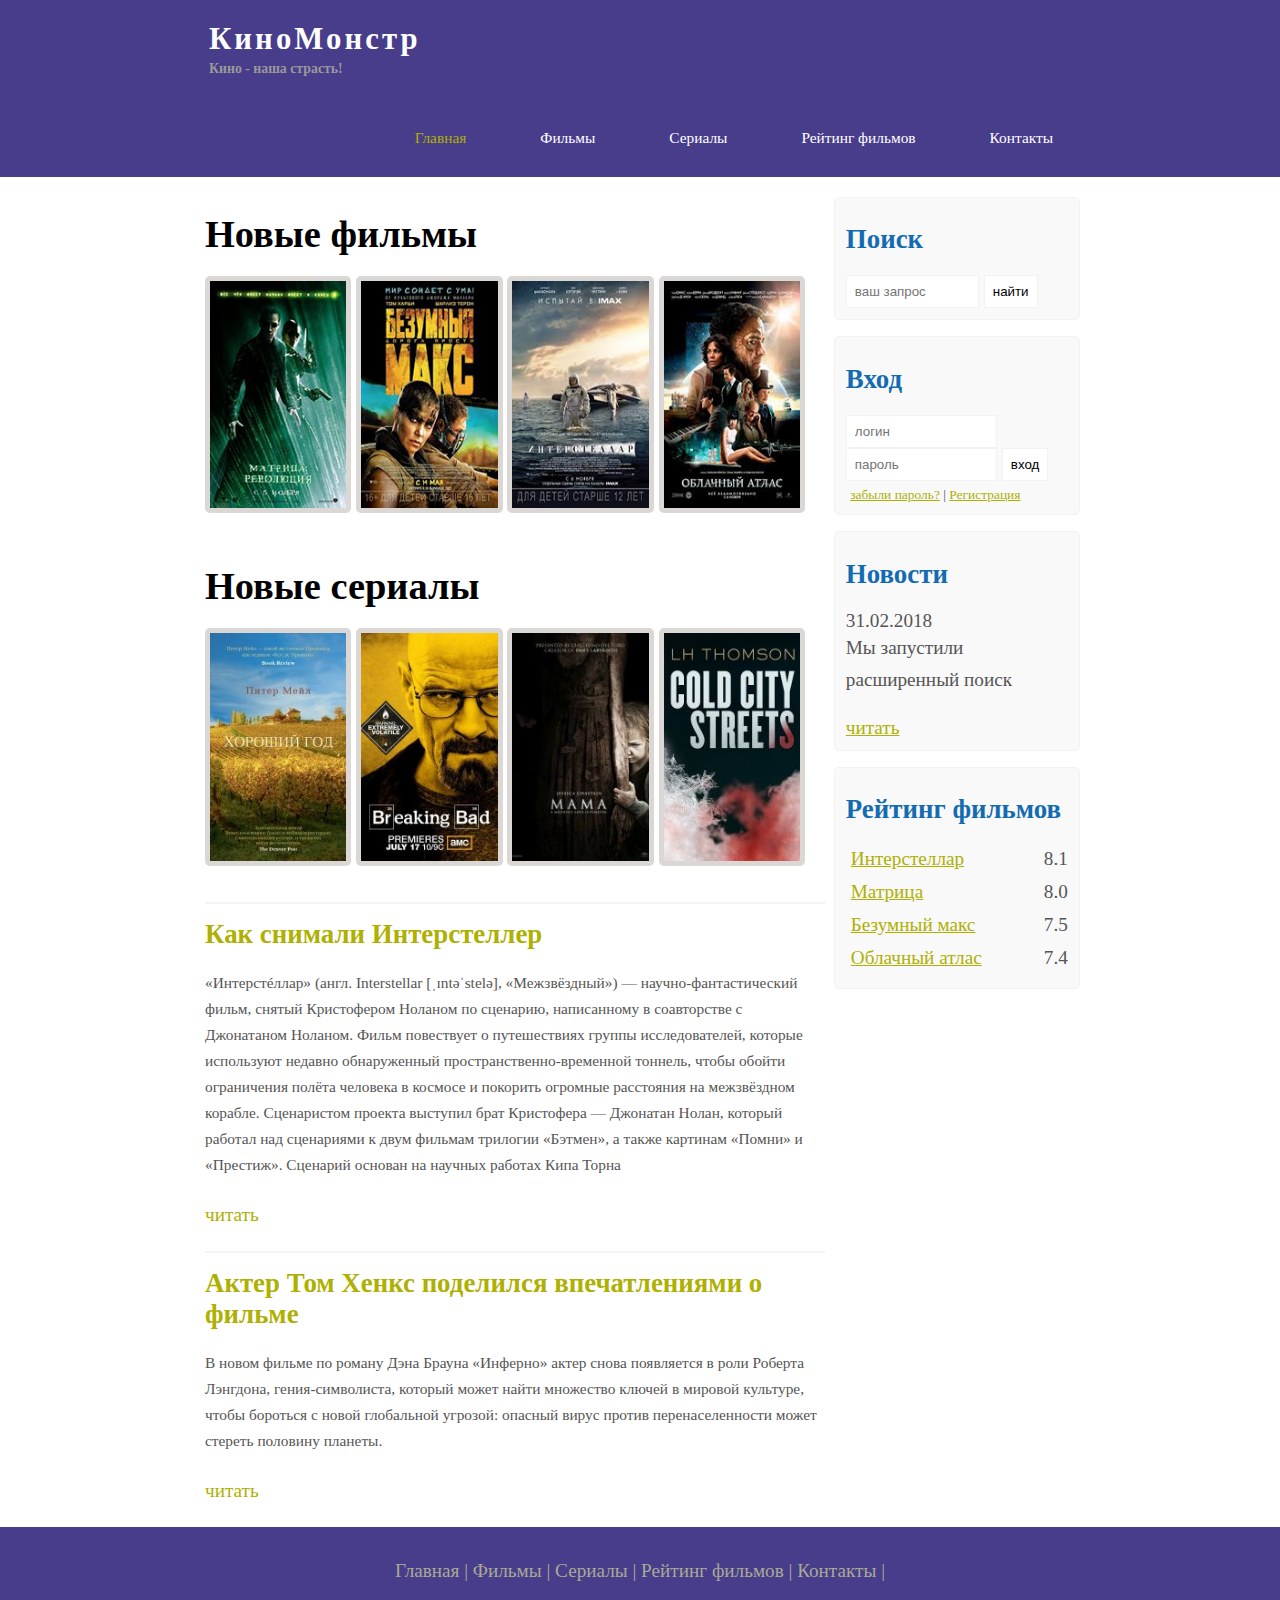
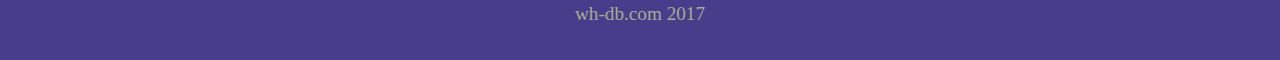
<file: index.html>
<!DOCTYPE html>
<html lang="en">
<head>
    <meta charset="UTF-8">
    <meta name="viewport" content="width=device-width, initial-scale=1.0">

    <title>Document</title>
    <meta name="description" content="Киномонстр - это портал о кино"/>
    <meta name="keywords" content="фильмы, фильмы онлайн"/>
    <link rel="stylesheet" href="main.css">
</head>
<body>
<div class="main">
    <div class="header">
        <div class="logo">
            <div class="logo_text">
                <h1><a href="/">КиноМонстр</a></h1>
                <h2>Кино - наша страсть!</h2>
            </div>
        </div>


       <div class="menubar">

          <ul class="menu">
            <li class="selected"><a href="index.html">Главная</a></li>
            <li><a href="films.html">Фильмы</a></li>
            <li><a href="#">Сериалы</a></li>
            <li><a href="rating.html">Рейтинг фильмов</a></li>
            <li><a href="contact.html">Контакты</a></li>
           </ul>

       </div>

    </div>


    <div class="site_content">

        <div class="sidebar_container">


            <div class="sidebar">
                <h2>Поиск</h2>
            <form method="post" action="#" id="search_form">
                <input type="search" name="search_field" placeholder="ваш запрос" />
                <input type="submit" class="btn" value="найти" />
            </form>
        </div>

            <div class="sidebar">
                <h2>Вход</h2>
                <form method="post" action="#" id="login">

                    <input type="text" name="login_field" placeholder="логин" />
                    <input type="password" name="password_field" placeholder="пароль" />
                    <input type="submit" class="btn" value="вход" />
                    <div class="lables_passreg_text">
                        <span><a href="#">забыли пароль?</a></span> | <span><a href="#">Регистрация</a></span>
                    </div>

                </form>
            </div>

            <div class="sidebar">
                <h2>Новости</h2>
                <span>31.02.2018</span>
                <p>Мы запустили расширенный поиск</p>
                <a href="#">читать</a>
            </div>

            <div class="sidebar">
                <h2>Рейтинг фильмов</h2>
                <ul>
                    <li><a href="show.html">Интерстеллар</a><span class="reting_sidebar">8.1</span></li>
                    <li><a href="#">Матрица</a><span class="reting_sidebar">8.0</span></li>
                    <li><a href="#">Безумный макс</a><span class="reting_sidebar">7.5</span></li>
                    <li><a href="#">Облачный атлас</a><span class="reting_sidebar">7.4</span></li>
                </ul>
            </div>

        </div>

        <div class="content">

            <h1>Новые фильмы</h1>

            <div class="films_block">
                <a href="#"><img src="images/1371441826_matrix3.jpg"></a>
                <a href="#"><img src="images/Без названия.jpg"></a>
                <a href="#"><img src="images/Без названия (1).jpg"></a>
                <a href="#"><img src="images/Без названия (2).jpg"></a>

            </div>

            <h1>Новые сериалы</h1>

            <div class="films_block">

                <a href="#"><img src="images/52c8b4f8d39a5a19dfbf244fba3618b3.jpg"></a>
                <a href="#"><img src="images/1318229884_df75ca6d78fcf31572d47bd7c5113179.jpg"></a>
                <a href="#"><img src="images/c3edce9d1c9e1f287ce19e27d378491d--mama-movie-horrorfilms.jpg"></a>
                <a href="#"><img src="images/79887788d6e7a2f3bf0bfb670652b5b3--thriller-books-thrillers.jpg"></a>

            </div>


            <div class="posts">

                <hr>
                <h2> <a href="#">Как снимали Интерстеллер</a> </h2>
                <div class="posts_content">

                    <p>
                        «Интерстéллар» (англ. Interstellar [ˌɪntəˈstelə], «Межзвёздный») — научно-фантастический фильм, снятый Кристофером Ноланом по сценарию, написанному
                        в соавторстве с Джонатаном Ноланом. Фильм повествует о путешествиях группы исследователей, которые используют недавно обнаруженный пространственно-временной тоннель,
                        чтобы обойти ограничения полёта человека в космосе и покорить огромные расстояния на межзвёздном корабле. Сценаристом проекта выступил брат Кристофера — Джонатан Нолан,
                        который работал над сценариями к двум фильмам трилогии «Бэтмен», а также картинам «Помни» и «Престиж». Сценарий основан на научных работах Кипа Торна

                    </p>

                </div>
                 <p><a href="#">читать</a></p>

                <hr>
                <h2> <a href="#">Актер Том Хенкс поделился впечатлениями о фильме</a> </h2>
                <div class="posts_content">
                    <p> В новом фильме по роману Дэна Брауна «Инферно» актер снова появляется в роли Роберта Лэнгдона, гения-символиста, который может найти множество ключей в мировой культуре, чтобы
                        бороться с новой глобальной угрозой:  опасный вирус против перенаселенности может стереть половину планеты.
                    </p>
                </div>
                <p><a href="#">читать</a></p>

            </div>


        </div>

    </div>



        <div class="footer">
            <p>
                <a href="index.html">Главная</a> |
                <a href="films.html">Фильмы</a> |
                <a href="#">Сериалы</a> |
                <a href="rating.html">Рейтинг фильмов</a> |
                <a href="contact.html">Контакты</a> |
            </p>
    <p>wh-db.com 2017</p>

</div>

</div>

</body>
</html>
</file>
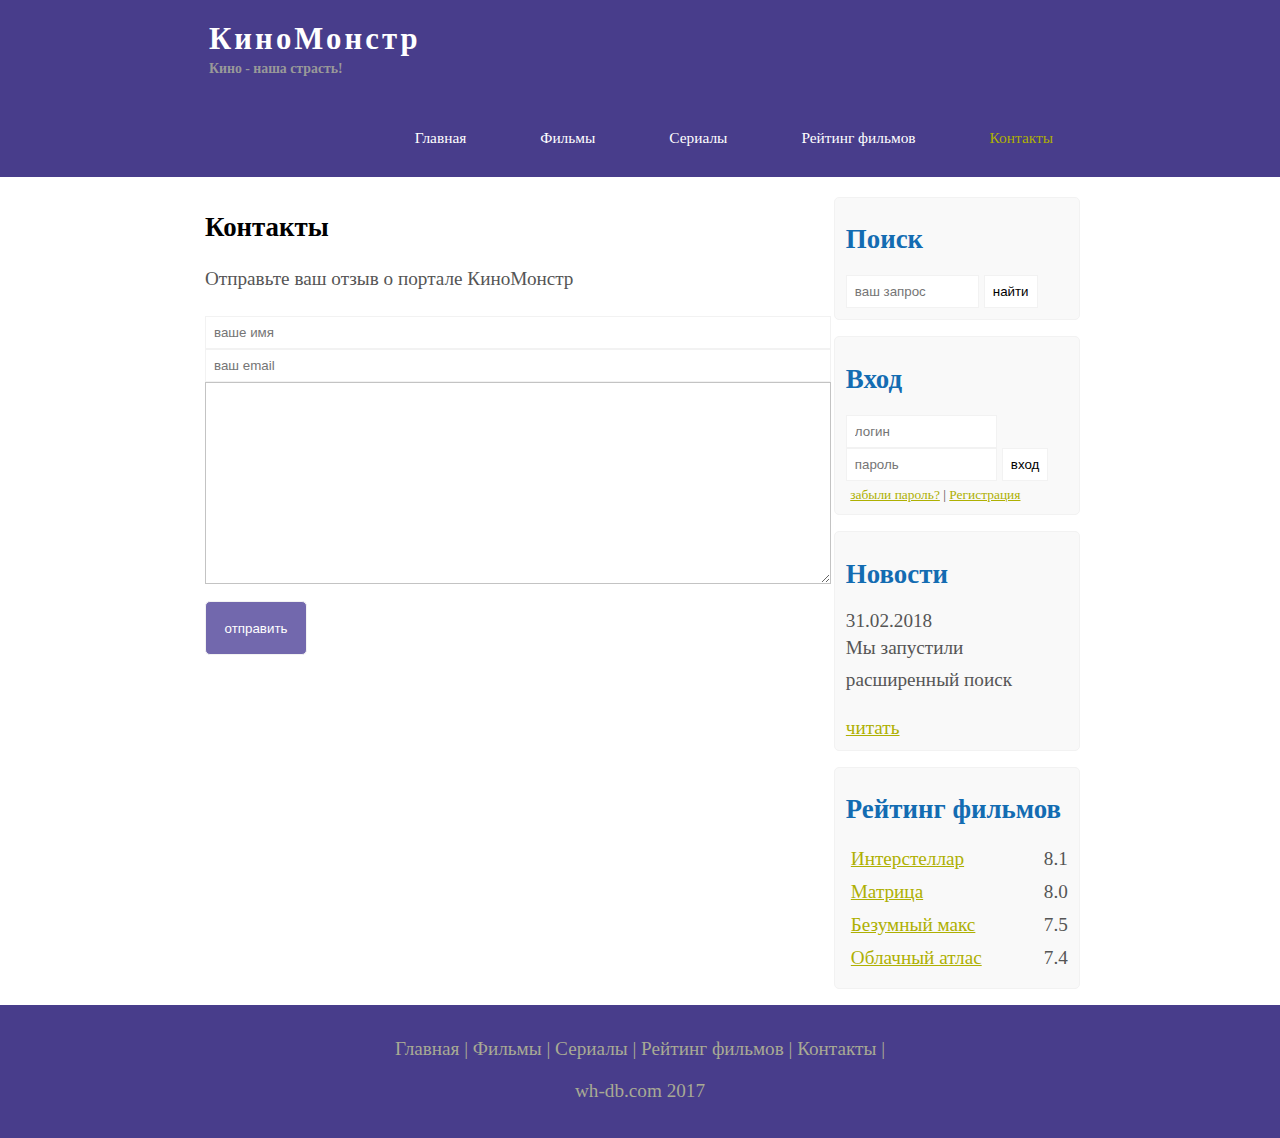
<file: contact.html>
<!DOCTYPE html>
<html lang="en">
<head>
    <meta charset="UTF-8">
    <meta name="viewport" content="width=device-width, initial-scale=1.0">

    <title>Document</title>
    <meta name="description" content="Киномонстр - это портал о кино"/>
    <meta name="keywords" content="фильмы, фильмы онлайн"/>
    <link rel="stylesheet" href="main.css">
</head>
<body>
<div class="main">
    <div class="header">
        <div class="logo">
            <div class="logo_text">
                <h1><a href="/">КиноМонстр</a></h1>
                <h2>Кино - наша страсть!</h2>
            </div>
        </div>


        <div class="menubar">

            <ul class="menu">
                <li><a href="index.html">Главная</a></li>
                <li><a href="films.html">Фильмы</a></li>
                <li><a href="#">Сериалы</a></li>
                <li><a href="rating.html">Рейтинг фильмов</a></li>
                <li class="selected"><a href="contact.html">Контакты</a></li>
            </ul>

        </div>

    </div>


    <div class="site_content">

        <div class="sidebar_container">


            <div class="sidebar">
                <h2>Поиск</h2>
                <form method="post" action="#" id="search_form">
                    <input type="search" name="search_field" placeholder="ваш запрос" />
                    <input type="submit" class="btn" value="найти" />
                </form>
            </div>

            <div class="sidebar">
                <h2>Вход</h2>
                <form method="post" action="#" id="login">

                    <input type="text" name="login_field" placeholder="логин" />
                    <input type="password" name="password_field" placeholder="пароль" />
                    <input type="submit" class="btn" value="вход" />
                    <div class="lables_passreg_text">
                        <span><a href="#">забыли пароль?</a></span> | <span><a href="#">Регистрация</a></span>
                    </div>

                </form>
            </div>

            <div class="sidebar">
                <h2>Новости</h2>
                <span>31.02.2018</span>
                <p>Мы запустили расширенный поиск</p>
                <a href="#">читать</a>
            </div>

            <div class="sidebar">
                <h2>Рейтинг фильмов</h2>
                <ul>
                    <li><a href="show.html">Интерстеллар</a><span class="reting_sidebar">8.1</span></li>
                    <li><a href="#">Матрица</a><span class="reting_sidebar">8.0</span></li>
                    <li><a href="#">Безумный макс</a><span class="reting_sidebar">7.5</span></li>
                    <li><a href="#">Облачный атлас</a><span class="reting_sidebar">7.4</span></li>
                </ul>
            </div>

        </div>

        <div class="content">


            <h2>Контакты</h2>
            <p>Отправьте ваш отзыв о портале КиноМонстр</p>

            <div class="send">

                <form method="post" action="#" id="review" >
                    <input type="text" name="review_name" placeholder="ваше имя">
                    <input type="text" name="review_name" placeholder="ваш email">
                    <textarea name="review_text"></textarea>
                    <input type="submit" class="btn" value="отправить">
                </form>

            </div>
        </div>



    </div>



    <div class="footer">
        <p>
            <a href="index.html">Главная</a> |
            <a href="films.html">Фильмы</a> |
            <a href="#">Сериалы</a> |
            <a href="rating.html">Рейтинг фильмов</a> |
            <a href="contact.html">Контакты</a> |
        </p>
        <p>wh-db.com 2017</p>

    </div>

</div>

</body>
</html>
</file>
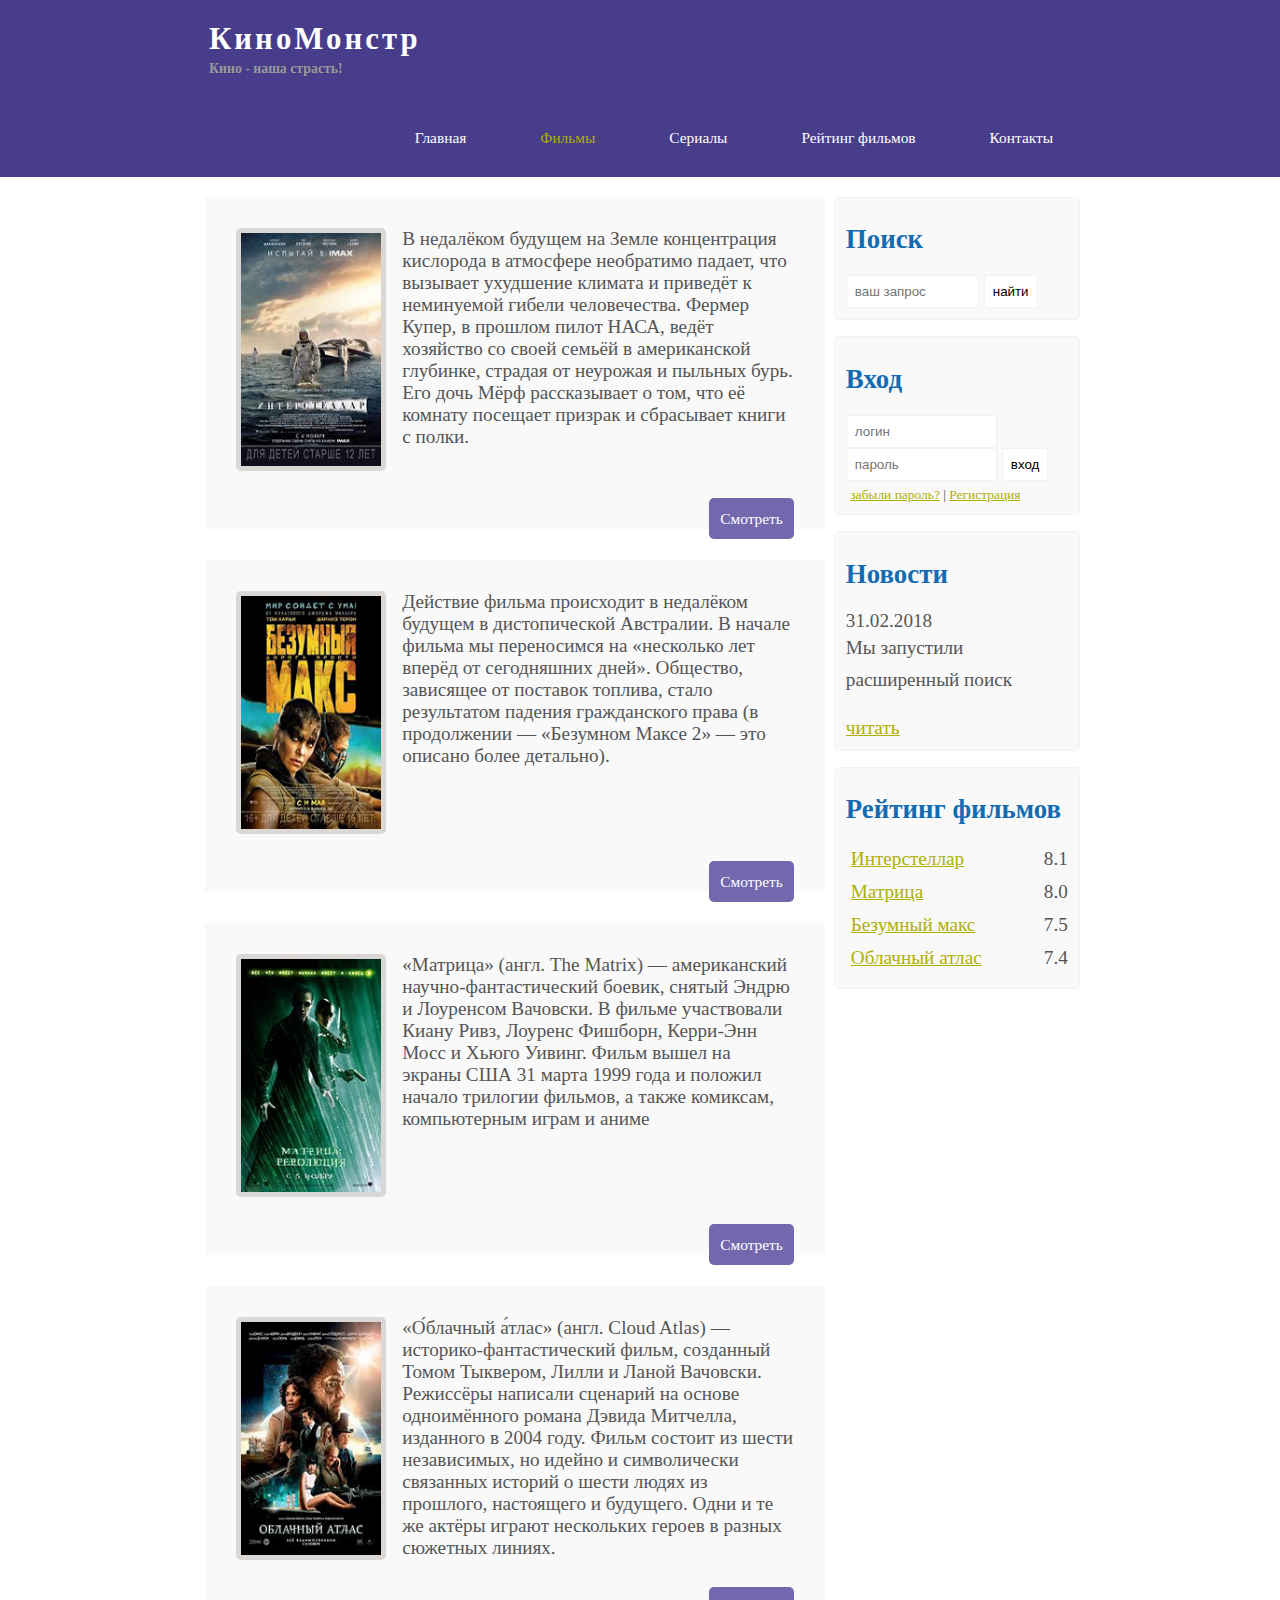
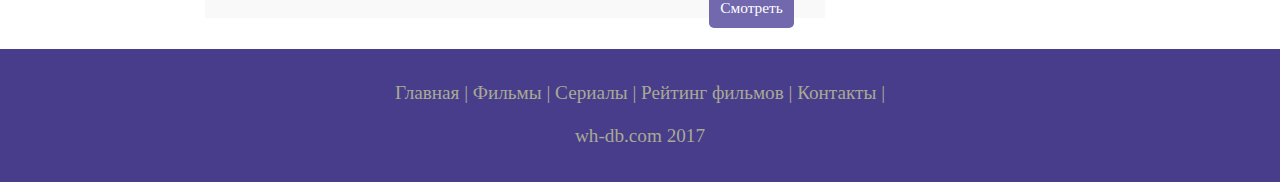
<file: films.html>
<!DOCTYPE html>
<html lang="en">
<head>
    <meta charset="UTF-8">
    <meta name="viewport" content="width=device-width, initial-scale=1.0">

    <title>Document</title>
    <meta name="description" content="Киномонстр - это портал о кино"/>
    <meta name="keywords" content="фильмы, фильмы онлайн"/>
    <link rel="stylesheet" href="main.css">
</head>
<body>
<div class="main">
    <div class="header">
        <div class="logo">
            <div class="logo_text">
                <h1><a href="/">КиноМонстр</a></h1>
                <h2>Кино - наша страсть!</h2>
            </div>
        </div>


        <div class="menubar">

            <ul class="menu">
                <li><a href="index.html">Главная</a></li>
                <li class="selected"><a href="films.html">Фильмы</a></li>
                <li><a href="#">Сериалы</a></li>
                <li><a href="rating.html">Рейтинг фильмов</a></li>
                <li><a href="contact.html">Контакты</a></li>
            </ul>

        </div>

    </div>


    <div class="site_content">

        <div class="sidebar_container">


            <div class="sidebar">
                <h2>Поиск</h2>
                <form method="post" action="#" id="search_form">
                    <input type="search" name="search_field" placeholder="ваш запрос" />
                    <input type="submit" class="btn" value="найти" />
                </form>
            </div>

            <div class="sidebar">
                <h2>Вход</h2>
                <form method="post" action="#" id="login">

                    <input type="text" name="login_field" placeholder="логин" />
                    <input type="password" name="password_field" placeholder="пароль" />
                    <input type="submit" class="btn" value="вход" />
                    <div class="lables_passreg_text">
                        <span><a href="#">забыли пароль?</a></span> | <span><a href="#">Регистрация</a></span>
                    </div>

                </form>
            </div>

            <div class="sidebar">
                <h2>Новости</h2>
                <span>31.02.2018</span>
                <p>Мы запустили расширенный поиск</p>
                <a href="#">читать</a>
            </div>

            <div class="sidebar">
                <h2>Рейтинг фильмов</h2>
                <ul>
                    <li><a href="show.html">Интерстеллар</a><span class="reting_sidebar">8.1</span></li>
                    <li><a href="#">Матрица</a><span class="reting_sidebar">8.0</span></li>
                    <li><a href="#">Безумный макс</a><span class="reting_sidebar">7.5</span></li>
                    <li><a href="#">Облачный атлас</a><span class="reting_sidebar">7.4</span></li>
                </ul>
            </div>

        </div>

        <div class="content">

          <div class="info_film">

              <img src="images/Без названия (1).jpg">
              В недалёком будущем на Земле концентрация кислорода в атмосфере необратимо падает, что вызывает ухудшение климата и приведёт к
              неминуемой гибели человечества. Фермер Купер, в прошлом пилот НАСА, ведёт хозяйство со своей семьёй в американской глубинке, страдая
              от неурожая и пыльных бурь. Его дочь Мёрф рассказывает о том, что её комнату посещает призрак и сбрасывает книги с полки.
              <div class="button center"><a href="show.html">Смотреть</a></div>
          </div>

            <div class="info_film">

                <img src="images/Без названия.jpg">
                Действие фильма происходит в недалёком будущем в дистопической Австралии. В начале фильма мы переносимся на «несколько лет вперёд от
                сегодняшних дней». Общество, зависящее от поставок топлива, стало результатом падения гражданского права (в продолжении — «Безумном
                Максе 2» — это описано более детально).
                <div class="button center"><a href="#">Смотреть</a></div>
            </div>

            <div class="info_film">

                <img src="images/1371441826_matrix3.jpg">
                «Матрица» (англ. The Matrix) — американский научно-фантастический боевик, снятый Эндрю и Лоуренсом Вачовски. В фильме участвовали Киану Ривз,
                Лоуренс Фишборн, Керри-Энн Мосс и Хьюго Уивинг. Фильм вышел на экраны США 31 марта 1999 года и положил начало трилогии фильмов, а также
                комиксам, компьютерным играм и аниме
                <div class="button center"><a href="#">Смотреть</a></div>
            </div>

            <div class="info_film">

                <img src="images/Без названия (2).jpg">
                «О́блачный а́тлас» (англ. Cloud Atlas) — историко-фантастический фильм, созданный Томом Тыквером, Лилли и Ланой Вачовски. Режиссёры написали сценарий
                на основе одноимённого романа Дэвида Митчелла, изданного в 2004 году. Фильм состоит из шести независимых, но идейно и символически связанных историй
                о шести людях из прошлого, настоящего и будущего. Одни и те же актёры играют нескольких героев в разных сюжетных линиях.
                <div class="button center"><a href="#">Смотреть</a></div>
            </div>

        </div>

    </div>



    <div class="footer">
        <p>
            <a href="index.html">Главная</a> |
            <a href="films.html">Фильмы</a> |
            <a href="#">Сериалы</a> |
            <a href="rating.html">Рейтинг фильмов</a> |
            <a href="contact.html">Контакты</a> |
        </p>
        <p>wh-db.com 2017</p>

    </div>

</div>

</body>
</html>
</file>
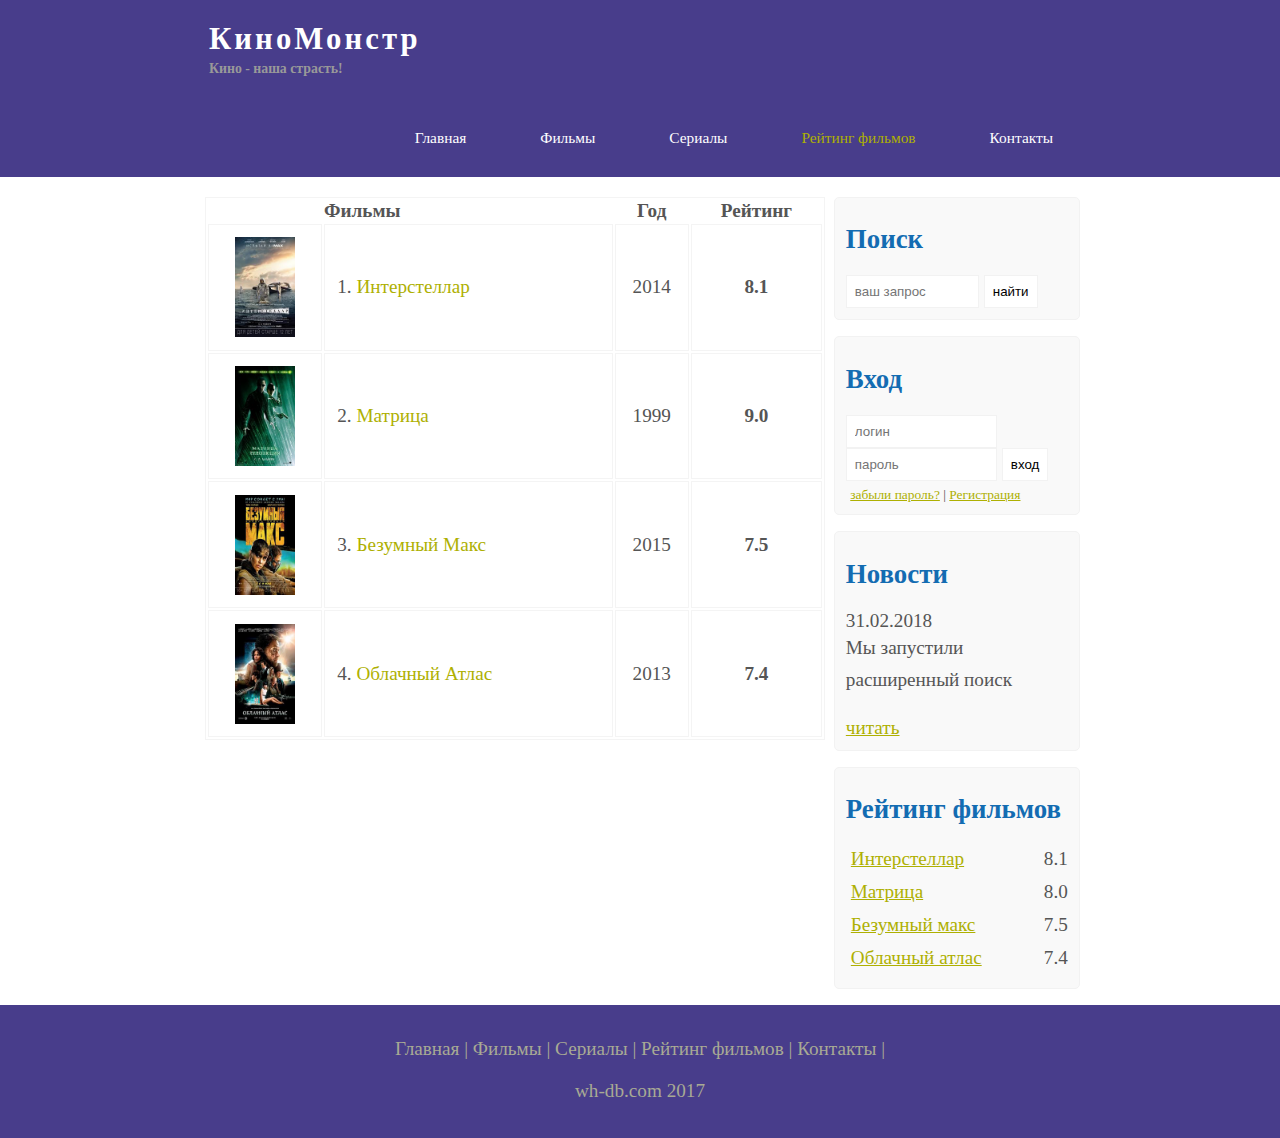
<file: rating.html>
<!DOCTYPE html>
<html lang="en">
<head>
    <meta charset="UTF-8">
    <meta name="viewport" content="width=device-width, initial-scale=1.0">

    <title>Document</title>
    <meta name="description" content="Киномонстр - это портал о кино"/>
    <meta name="keywords" content="фильмы, фильмы онлайн"/>
    <link rel="stylesheet" href="main.css">
</head>
<body>
<div class="main">
    <div class="header">
        <div class="logo">
            <div class="logo_text">
                <h1><a href="/">КиноМонстр</a></h1>
                <h2>Кино - наша страсть!</h2>
            </div>
        </div>


        <div class="menubar">

            <ul class="menu">
                <li><a href="index.html">Главная</a></li>
                <li><a href="films.html">Фильмы</a></li>
                <li><a href="#">Сериалы</a></li>
                <li class="selected"><a href="rating.html">Рейтинг фильмов</a></li>
                <li><a href="contact.html">Контакты</a></li>
            </ul>

        </div>

    </div>


    <div class="site_content">

        <div class="sidebar_container">


            <div class="sidebar">
                <h2>Поиск</h2>
                <form method="post" action="#" id="search_form">
                    <input type="search" name="search_field" placeholder="ваш запрос" />
                    <input type="submit" class="btn" value="найти" />
                </form>
            </div>

            <div class="sidebar">
                <h2>Вход</h2>
                <form method="post" action="#" id="login">

                    <input type="text" name="login_field" placeholder="логин" />
                    <input type="password" name="password_field" placeholder="пароль" />
                    <input type="submit" class="btn" value="вход" />
                    <div class="lables_passreg_text">
                        <span><a href="#">забыли пароль?</a></span> | <span><a href="#">Регистрация</a></span>
                    </div>

                </form>
            </div>

            <div class="sidebar">
                <h2>Новости</h2>
                <span>31.02.2018</span>
                <p>Мы запустили расширенный поиск</p>
                <a href="#">читать</a>
            </div>

            <div class="sidebar">
                <h2>Рейтинг фильмов</h2>
                <ul>
                    <li><a href="show.html">Интерстеллар</a><span class="reting_sidebar">8.1</span></li>
                    <li><a href="#">Матрица</a><span class="reting_sidebar">8.0</span></li>
                    <li><a href="#">Безумный макс</a><span class="reting_sidebar">7.5</span></li>
                    <li><a href="#">Облачный атлас</a><span class="reting_sidebar">7.4</span></li>
                </ul>
            </div>

        </div>

        <div class="content">

            <table>

                <tr>
                    <th></th>
                    <th>Фильмы</th>
                    <th class="center">Год</th>
                    <th class="center">Рейтинг</th>
                </tr>
                <tr>
                    <td class="center"> <img src="images/Без названия (1).jpg"></td>
                    <td>1. <a href="show.html">Интерстеллар</a></td>
                    <td class="center">2014</td>
                    <td class="center rating">8.1</td>
                </tr>

                <tr>
                    <td class="center"> <img src="images/1371441826_matrix3.jpg"></td>
                    <td>2. <a href="#">Матрица</a></td>
                    <td class="center">1999</td>
                    <td class="center rating">9.0</td>
                </tr>

                <tr>
                    <td class="center"> <img src="images/Без названия.jpg"></td>
                    <td>3. <a href="#">Безумный Макс</a></td>
                    <td class="center">2015</td>
                    <td class="center rating">7.5</td>
                </tr>

                <tr>
                    <td class="center"> <img src="images/Без названия (2).jpg"></td>
                    <td>4. <a href="#">Облачный Атлас</a></td>
                    <td class="center">2013</td>
                    <td class="center rating">7.4</td>
                </tr>

            </table>











        </div>

    </div>



    <div class="footer">
        <p>
            <a href="index.html">Главная</a> |
            <a href="films.html">Фильмы</a> |
            <a href="#">Сериалы</a> |
            <a href="rating.html">Рейтинг фильмов</a> |
            <a href="contact.html">Контакты</a> |
        </p>
        <p>wh-db.com 2017</p>

    </div>

</div>

</body>
</html>
</file>
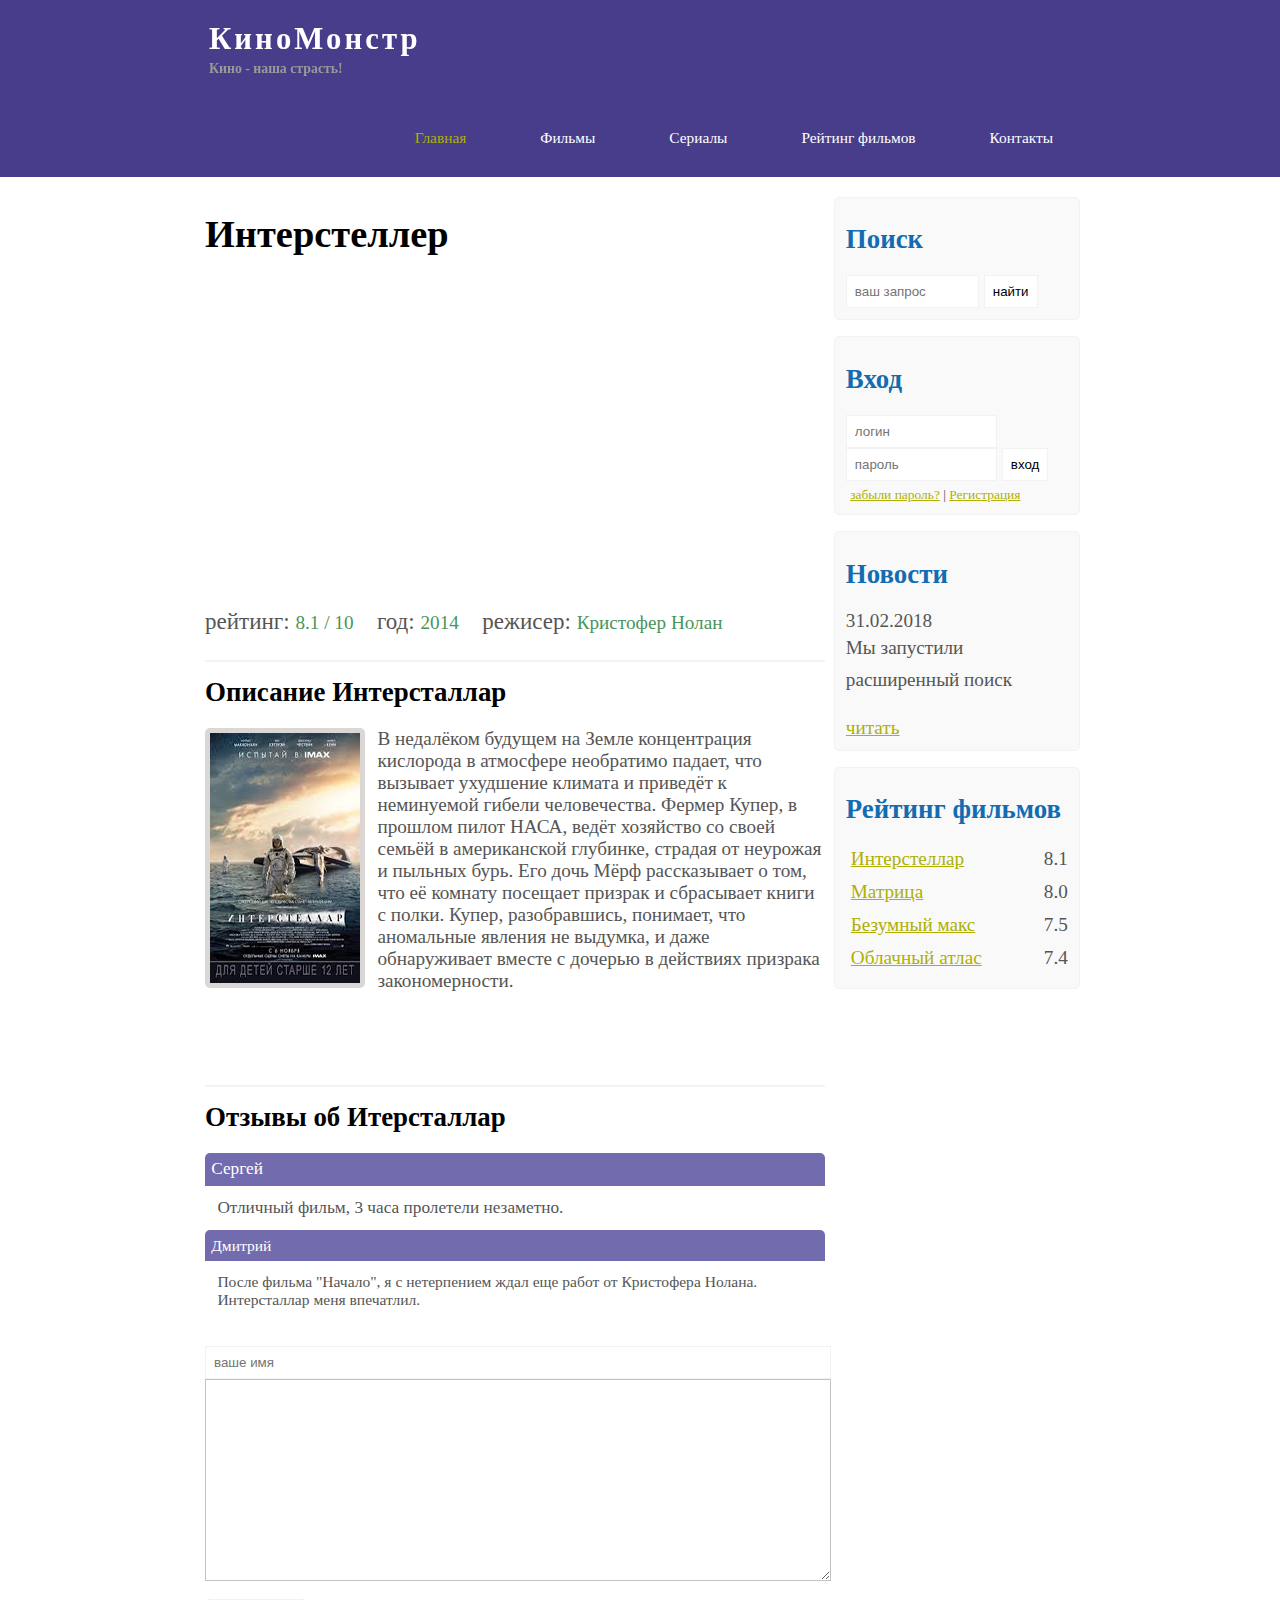
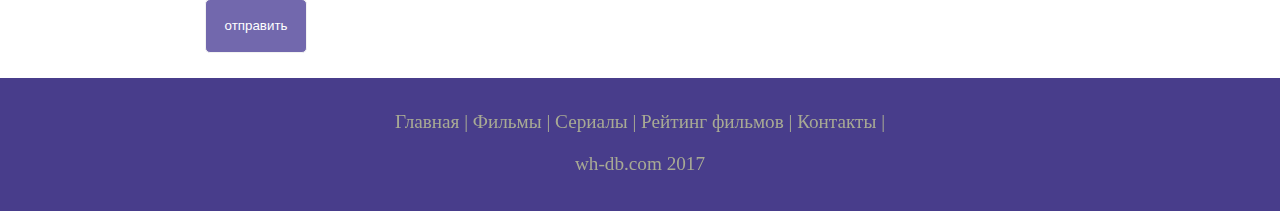
<file: show.html>
<!DOCTYPE html>
<html lang="en">
<head>
    <meta charset="UTF-8">
    <meta name="viewport" content="width=device-width, initial-scale=1.0">

    <title>Document</title>
    <meta name="description" content="Киномонстр - это портал о кино"/>
    <meta name="keywords" content="фильмы, фильмы онлайн"/>
    <link rel="stylesheet" href="main.css">
</head>
<body>
<div class="main">
    <div class="header">
        <div class="logo">
            <div class="logo_text">
                <h1><a href="/">КиноМонстр</a></h1>
                <h2>Кино - наша страсть!</h2>
            </div>
        </div>


        <div class="menubar">

            <ul class="menu">
                <li class="selected"><a href="index.html">Главная</a></li>
                <li><a href="films.html">Фильмы</a></li>
                <li><a href="#">Сериалы</a></li>
                <li><a href="rating.html">Рейтинг фильмов</a></li>
                <li><a href="contact.html">Контакты</a></li>
            </ul>

        </div>

    </div>


    <div class="site_content">

        <div class="sidebar_container">


            <div class="sidebar">
                <h2>Поиск</h2>
                <form method="post" action="#" id="search_form">
                    <input type="search" name="search_field" placeholder="ваш запрос" />
                    <input type="submit" class="btn" value="найти" />
                </form>
            </div>

            <div class="sidebar">
                <h2>Вход</h2>
                <form method="post" action="#" id="login">

                    <input type="text" name="login_field" placeholder="логин" />
                    <input type="password" name="password_field" placeholder="пароль" />
                    <input type="submit" class="btn" value="вход" />
                    <div class="lables_passreg_text">
                        <span><a href="#">забыли пароль?</a></span> | <span><a href="#">Регистрация</a></span>
                    </div>

                </form>
            </div>

            <div class="sidebar">
                <h2>Новости</h2>
                <span>31.02.2018</span>
                <p>Мы запустили расширенный поиск</p>
                <a href="#">читать</a>
            </div>

            <div class="sidebar">
                <h2>Рейтинг фильмов</h2>
                <ul>
                    <li><a href="show.html">Интерстеллар</a><span class="reting_sidebar">8.1</span></li>
                    <li><a href="#">Матрица</a><span class="reting_sidebar">8.0</span></li>
                    <li><a href="#">Безумный макс</a><span class="reting_sidebar">7.5</span></li>
                    <li><a href="#">Облачный атлас</a><span class="reting_sidebar">7.4</span></li>
                </ul>
            </div>

        </div>

        <div class="content">

               <h1>Интерстеллер</h1>
            <iframe width="560" height="315" src="https://www.youtube.com/embed/6ybBuTETr3U" frameborder="0" allowfullscreen></iframe>

            <div class="info_film_page">
                <span class="label">рейтинг: </span><span class="value">8.1 / 10</span>
                <span class="label">год: </span><span class="value">2014</span>
                <span class="label">режисер: </span><span class="value">Кристофер Нолан</span>
            </div>

            <hr>
            <h2>Описание Интерсталлар</h2>
            <div class="description_film">
                <img src="images/Без названия (1).jpg">
                В недалёком будущем на Земле концентрация кислорода в атмосфере необратимо падает, что вызывает ухудшение климата и приведёт к
                неминуемой гибели человечества. Фермер Купер, в прошлом пилот НАСА, ведёт хозяйство со своей семьёй в американской глубинке, страдая
                от неурожая и пыльных бурь. Его дочь Мёрф рассказывает о том, что её комнату посещает призрак и сбрасывает книги с полки. Купер, разобравшись,
                понимает, что аномальные явления не выдумка, и даже обнаруживает вместе с дочерью в действиях призрака закономерности.
            </div>

            <hr>
            <h2>Отзывы об Итерсталлар</h2>

            <div class="reviewe">
                <div class="review_name">
                    Сергей
                </div>

                <div class="review_text">
                    Отличный фильм, 3 часа пролетели незаметно.
                </div>

                <div class="reviewe">

                    <div class="review_name">
                        Дмитрий
                    </div>

                    <div class="review_text">
                      После фильма "Начало", я с нетерпением ждал еще работ от Кристофера Нолана.
                      Интерсталлар меня впечатлил.
                    </div>

                </div>


                <div class="send">

                    <form method="post" action="#" id="review" >

                        <input type="text" name="review_name" placeholder="ваше имя">
                        <textarea name="review_text"></textarea>
                        <input type="submit" class="btn" value="отправить">

                    </form>


                </div>

            </div>

        </div>

    </div>



    <div class="footer">
        <p>
            <a href="index.html">Главная</a> |
            <a href="films.html">Фильмы</a> |
            <a href="#">Сериалы</a> |
            <a href="rating.html">Рейтинг фильмов</a> |
            <a href="contact.html">Контакты</a> |
        </p>
        <p>wh-db.com 2017</p>

    </div>

</div>

</body>
</html>
</file>
<file: main.css>
*{
    margin: 0;
    padding: 0;
}
body{
    font-size: 1.2em;
    background-color: #fff;
    color: #555;
}
p{
    padding: 0 0 20px 0;
    line-height: 1.7em;
}


input[type="text"], [type="password"], input[type="search"] {
    color: #595d53;
    width: 60%;
    padding: 8px;
}
input,textarea {
    outline: none;
    border: solid 1px #f2f2f2;
}
h1,h2{
    margin: 0 0 15px 0;
    padding: 15px 0 5px 0;
    color: #000;
}
h2{
    font-size: 140%;
}

a,a:hover{
    outline: none;
    text-decoration: underline;
    color: #aeb002;
}

ul{
    margin: 2px 0 22px 17px;

}

ul li{
    margin: 0 0 6px 0;
    padding: 0 0 4px 5px;
    line-height: 1.5em;
}

 .header {
background-color: darkslateblue;
    height: 177px;
    font-size: 0.8em;
    margin-left: 0;
    margin-right: 0;
    min-width: 900px;
}
.main, .logo, .menubar, .site_content, .footer {
    margin-right: auto;
    margin-left: auto;
}
.logo{
    width: 880px;
    padding-bottom: 40px;
}
.logo h1, .logo h2{
    margin: 0 0 0 9px;

}
.logo_text h1, .logo_text h1 a, .logo_text h1 a:hover {
    padding: 22px 0 0 0;
    color: #fff;
    letter-spacing: 0.1em;
    text-decoration: none;
}

.logo_text h2 {
    font-size: 0.9em;
    padding: 4px 0 0 0 ;
    color: #999;
}

.menubar{
    width: 900px;
    height: 46px;


}
ul.menu {
    float: right;
}
ul.menu li{
    float: left;
    padding: 0 0 0 9px;
    list-style: none;
    margin: 1px 2px 0 0;
}
ul.menu li a {
    display: block;
    height: 20px;
    padding: 6px 35px 5px 28px;
    color: #fff;
    text-decoration: none;
}
ul.menu li.selected a {
    color: #aeb002;

}

ul.menu li a:hover {
    color: #e4ec04;
}

hr {
    border: solid 1px #f3f3f3;
}

.site_content {
    width: 880px;
    overflow: hidden;
    margin: 20px auto 0 auto;
    background-color: white;
}

.sidebar_container {
    float: right;
    width: 224px;
}
.sidebar{
    float: right;
    width: 222px;
    padding: 5%;
    margin: 0 0 16px 0;
    border: solid 1px #f2f2f2;
    border-radius: 5px;
    background-color: #f9f9f9;
}
.btn{
    padding: 8px;
    background-color: white;
    cursor: pointer;
}

.sidebar h2{
    color: #136cb2;
}

.lables_passreg_text{
    font-size: 0.7em;
    margin-top: 3%;
    margin-left: 2%;
}

.sidebar ul {
    margin:  0;
}
.sidebar ul li {
    list-style-type: none;
    margin: 0 0 0 0 ;
}
.sidebar .reting_sidebar{
    float: right;
}
.content{
    text-align: left;
    width: 620px;
    padding: 0 0 0 5px;
    float: left;
}

.content a {
    text-decoration: none;
}

.films_block{
    margin-bottom: 5%;
}

.films_block img{
    border-radius: 5px;
    border: solid 5px #dad7d5;
    width: 22%;
}

.posts .posts_content {
    font-size: 0.8em;
}

.info_film_page {
  margin-top: 2%;
    margin-bottom: 4%;
}
.info_film_page .label {
    font-size: 1.2em;
}
.info_film_page .value{
    font-size: 1em;
    color: #49945a;
    margin-right: 3%;
}

.description_film {
    margin-bottom: 15%;
}
.description_film img {
    float: left;
    margin-right: 2%;
    border-radius: 5px;
    border: solid 5px #dad7d5;
}

.reviewe {
    margin-bottom: 4%;
    font-size: 0.9em;
}

.reviewe .review_name {
    background-color: #726Bad;
    color: white;
    padding: 1%;
    border-top-left-radius: 5px;
    border-top-right-radius: 5px;

}

.reviewe .review_text {
    padding-top: 2%;
    padding-bottom: 2%;
    padding-left: 2%;

}

.send {
    margin-bottom: 4%;
}
.send input [type="text"], textarea {
    border: solid 1px #c3c3c3;
    margin-bottom: 2%;
}
.send input[type="text"] {
    width: 98%;
}

.send textarea {
    width: 624px;
    height: 200px;
}
.send input[type="submit"] {
    background-color: #7268ad;
    padding: 3%;
    color: white;
    border-radius: 5px;
}


.info_film {
    margin-bottom: 5%;
    background-color: #f9f9f9;
    padding: 5%;
    height: 270px;
}
.info_film img {
    float: left;
    margin-right: 3%;
    border-radius: 5px;
    border: solid 5px #dad7d5;
    width: 25%;
}
.button {
    background-color: #7268ad;
    padding: 2%;
    color: white;
    border-radius: 5px;
    float: right;
    margin-top: 5%;
    clear: both;
    font-size: 0.8em;
}
.button a {
    color: white;
}


table  {
    width: 100%;
    border: solid 1px #f4f4f4;
}

td {
    padding: 2%;
    border: solid 1px #f4f4f4;
}
td img {
    width: 60px;
    vertical-align: middle;
}

.center {
    text-align: center;
}

.rating {
    font-weight: bold ;
}


.footer{
    width: 100%;
    height: 100px;
    padding: 28px 0 5px 0;
    text-align: center;
    background-color: darkslateblue;
    color: #a8aa94;
    margin-left: 0;
    margin-right: 0;
    min-width: 900px;
}

.footer a {
    color: #a8aa94;
    text-decoration: none;
}


.footer a:hover {
color: #fff;
    text-decoration: none;
}
.footer p{
    padding: 0 0 10px 0;
}

/* CSS Mobile */

@media only screen
and (min-device-width : 320px)
and (max-device-width : 560px) {

   .header {
       background-color: #257965;
       min-width: 100%;
       height: 20%;
       text-align: center;
   }

   .logo {
     width: 100%;
   }
   .site_content {
       width: 100%;
   }
   .menubar {
       width: 100%;
       height: 100%;
   }

   .content {
       width: 100%;
       text-align: center;
   }
   .site_content {
       width: 100%;
       text-align: center;
   }
   .sidebar_container {
       display: none;
   }

   .footer {
       display: none;
   }

   ul.menu {
       float: none;
   }
  ul.menu li {
      margin: 0;
      padding: 0;
      float: none;
  }
  .logo h1 {
      font: normal 235% 'century gothic, arial, sans-serif';
  }

    .logo h2 {
        font: normal 100% 'century gothic', arial, sans-serif;
        color: white;
    }

    .content h1, h2 {
        font: normal 110% 'century gothic', arial;
    }

    .films_block img {
        width: 43%;
    }

    .posts_content p {
        line-height: 1.5em;
        padding: 3%;
        text-align: left;
    }

    .posts p {
        font-size: 120%;
    }

    /* films page */
    .info_film {
        float: none;
        height: 100%;
    }
    .info_film img {
        width: 90%;
        margin-bottom: 5%;
    }

    .button {
        float: none;
    }

    /* rating page */
    table {
        display: block;
    }
    th {
        font-size: 75%;
    }

    td {
        padding: 0;
        margin: 0;
        font-size: 95%;
        text-align: left;
    }

    /* Show page */
    iframe {
        width: 88%;
        height: 100%;
    }
    .description_film {
        width: 90%;
        text-align: left;
        margin-left: 2%;
    }
    .description_film img {
        float: none;
        width: 73%;
        display: block;
        margin: 0;
        padding: 0;
        margin-left: 11%;
        margin-bottom: 7%;
    }
    .reviews {
        text-align: left;
        width: 96%;
    }
    .send.input [type="text"] {
        width: 80%;
    }

    .send textarea {
        width: 85%;
    }
}
</file>
